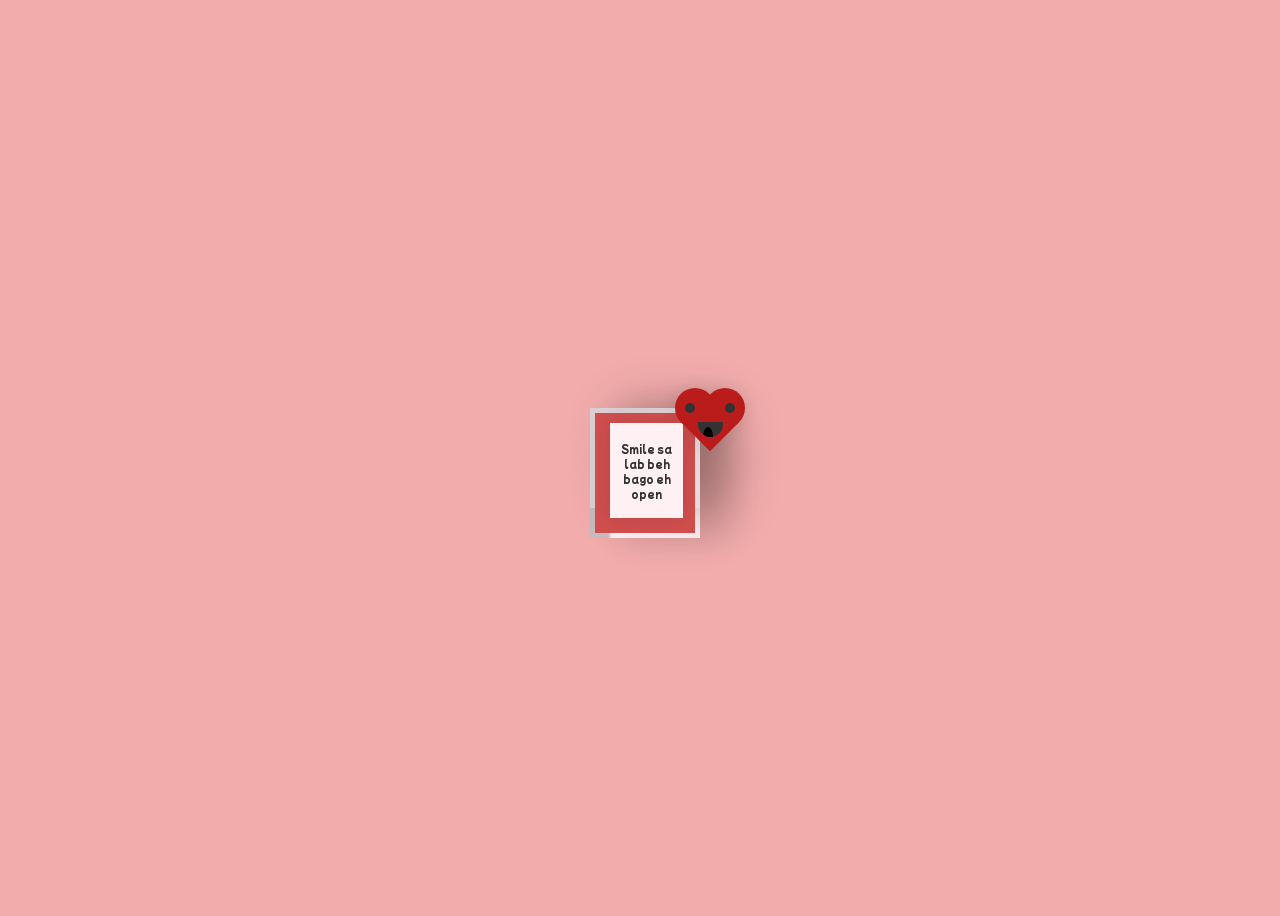
<file: index.html>
<!DOCTYPE html>
<html lang="en">
<head>
    <meta charset="UTF-8">
    <meta name="viewport" content="width=device-width, initial-scale=1.0">
    <title>Document</title>
    <link rel="stylesheet" href="style/style.css">
</head>
<body>
    <div class="valintines-day-card">
        <input type="checkbox" id="open">
        <label class="open" for="open"></label>
        <div class="card-font">
            <div class="note">Smile sa lab beh bago eh open 
                <div class="eyes"></div>
                <div class="smile"></div>
            </div>
        </div>
        <div class="card-inside">
            <div class="text-one">Happy <br> <strong>Valentine's</strong></div>
            <div class="heart"></div>
            <!-- <div class="smile"></div> -->
            <!-- <div class="eyes"></div> -->
                <div class="Message">Click this my lab <br> ➡️<a href="sundog/index.html">IloveYou</a></div>
        </div>
        </div>
</body>
</html>
</file>
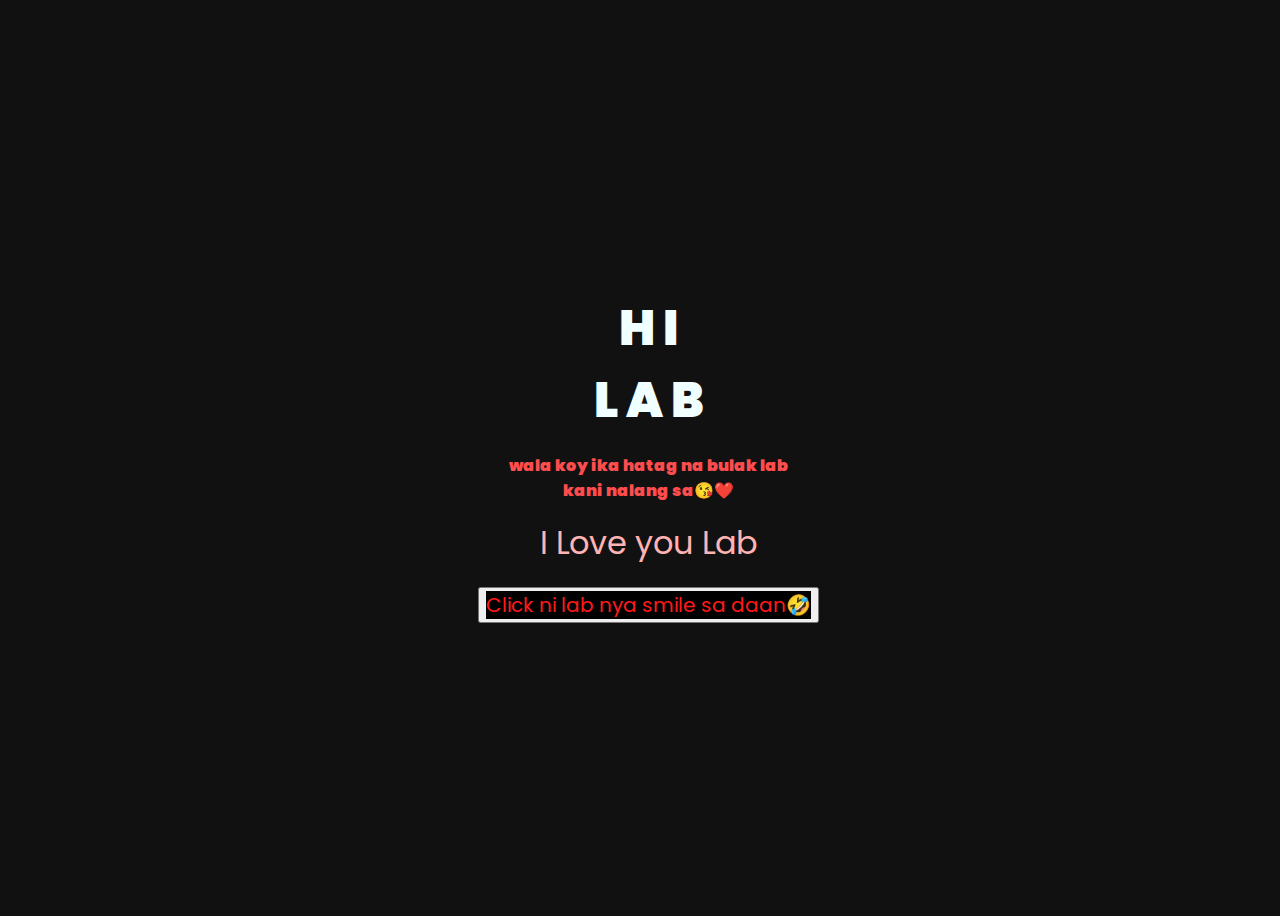
<file: sundog/index.html>
<!DOCTYPE html>
<html lang="en">
<head>
    <meta charset="UTF-8">
    <meta http-equiv="X-UA-Compatible" content="IE=edge">
    <meta name="viewport" content="width=device-width, initial-scale=1.0">
    <link rel="stylesheet" href="css/style.css">
    <link rel="icon" href="img/flowers.png" type="image/x-icon">
    <title>Flowers</title>
</head>
<body>
    <div class="greetings">
    <!-- silahkan menambah kata sesuai keinginan dengan <span>text...</span -->
        <span>H</span>
        <span>I</span> <br>
        <span>L</span>
        <span>A</span>
        <span>B</span> <br>

        <p class="para">wala koy ika hatag na bulak lab <br> kani nalang sa😘❤️ </p>
    </div>
    <div class="description">
        <span class="love">I Love you Lab</span>
    </div>
    <div class="button">
        <button>
            <a href="flower.html"> <span class="click">Click ni lab nya smile sa daan🤣</span></a>
        </button>
        
    </div>


</body>
</html>
</file>
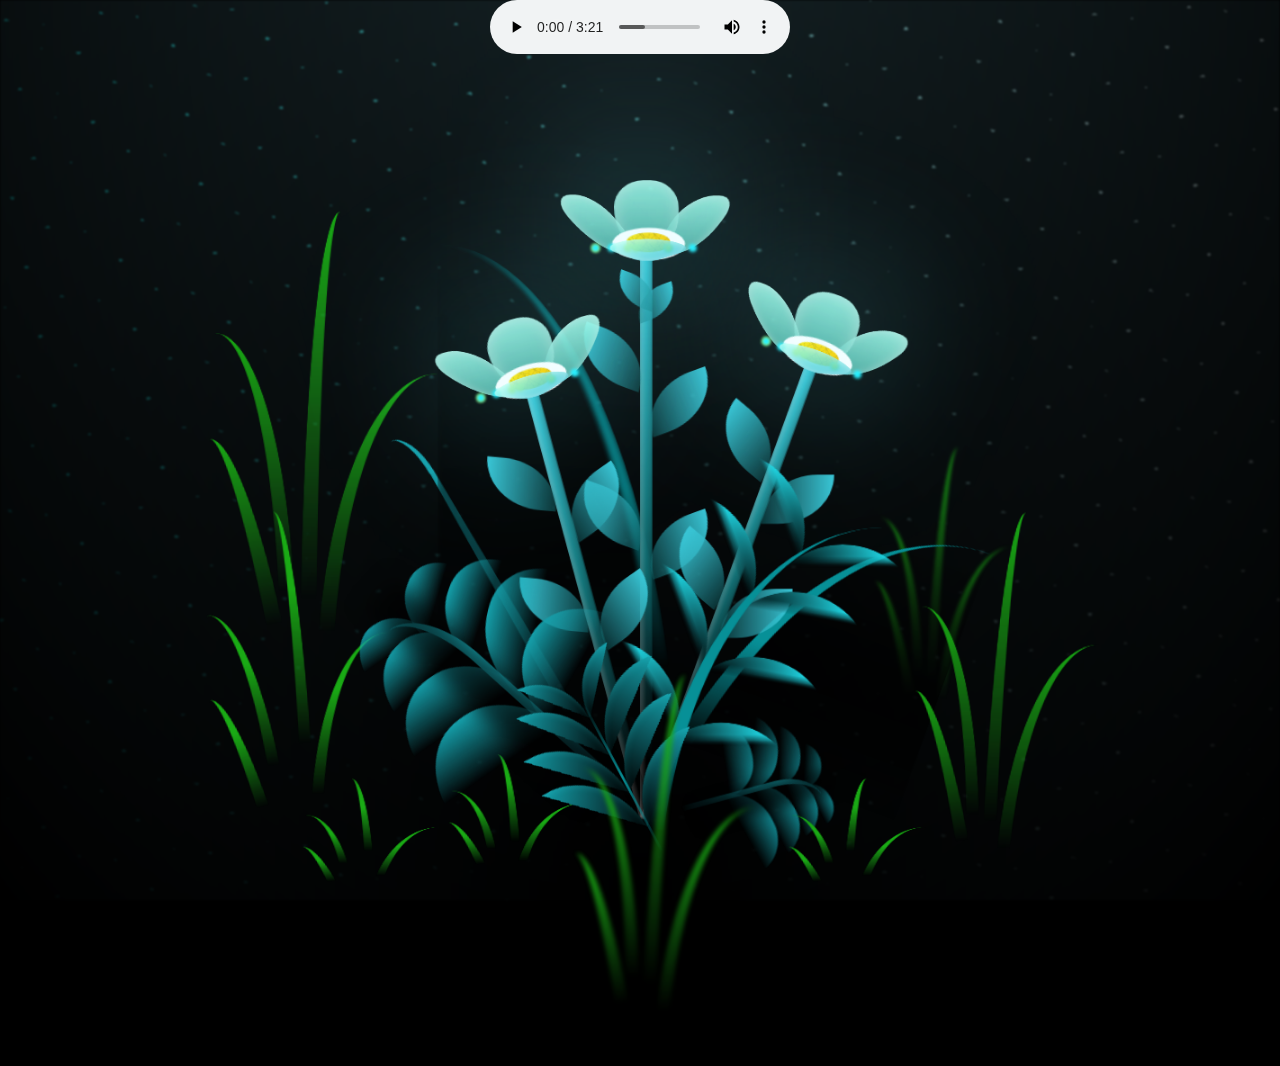
<file: sundog/flower.html>
<!DOCTYPE html>
<html lang="en">
<head>
    <meta charset="UTF-8">
    <meta http-equiv="X-UA-Compatible" content="IE=edge">
    <meta name="viewport" content="width=device-width, initial-scale=1.0">
    <link rel="stylesheet" href="css/main.css">
    <link rel="icon" href="img/flowers.png" type="image/x-icon">
    <title>flowers</title>
</head>
<body class="container">
  <!-- Pembuat code: https://codepen.io/mdusmanansari/pen/BamepLe -->
    <div class="night"></div>
    <div class="flowers">
      <div class="flower flower--1">
        <div class="flower__leafs flower__leafs--1">
          <div class="flower__leaf flower__leaf--1"></div>
          <div class="flower__leaf flower__leaf--2"></div>
          <div class="flower__leaf flower__leaf--3"></div>
          <div class="flower__leaf flower__leaf--4"></div>
          <div class="flower__white-circle"></div>
  
          <div class="flower__light flower__light--1"></div>
          <div class="flower__light flower__light--2"></div>
          <div class="flower__light flower__light--3"></div>
          <div class="flower__light flower__light--4"></div>
          <div class="flower__light flower__light--5"></div>
          <div class="flower__light flower__light--6"></div>
          <div class="flower__light flower__light--7"></div>
          <div class="flower__light flower__light--8"></div>
  
        </div>
        <div class="flower__line">
          <div class="flower__line__leaf flower__line__leaf--1"></div>
          <div class="flower__line__leaf flower__line__leaf--2"></div>
          <div class="flower__line__leaf flower__line__leaf--3"></div>
          <div class="flower__line__leaf flower__line__leaf--4"></div>
          <div class="flower__line__leaf flower__line__leaf--5"></div>
          <div class="flower__line__leaf flower__line__leaf--6"></div>
        </div>
      </div>
  
      <div class="flower flower--2">
        <div class="flower__leafs flower__leafs--2">
          <div class="flower__leaf flower__leaf--1"></div>
          <div class="flower__leaf flower__leaf--2"></div>
          <div class="flower__leaf flower__leaf--3"></div>
          <div class="flower__leaf flower__leaf--4"></div>
          <div class="flower__white-circle"></div>
  
          <div class="flower__light flower__light--1"></div>
          <div class="flower__light flower__light--2"></div>
          <div class="flower__light flower__light--3"></div>
          <div class="flower__light flower__light--4"></div>
          <div class="flower__light flower__light--5"></div>
          <div class="flower__light flower__light--6"></div>
          <div class="flower__light flower__light--7"></div>
          <div class="flower__light flower__light--8"></div>
  
        </div>
        <div class="flower__line">
          <div class="flower__line__leaf flower__line__leaf--1"></div>
          <div class="flower__line__leaf flower__line__leaf--2"></div>
          <div class="flower__line__leaf flower__line__leaf--3"></div>
          <div class="flower__line__leaf flower__line__leaf--4"></div>
        </div>
      </div>
  
      <div class="flower flower--3">
        <div class="flower__leafs flower__leafs--3">
          <div class="flower__leaf flower__leaf--1"></div>
          <div class="flower__leaf flower__leaf--2"></div>
          <div class="flower__leaf flower__leaf--3"></div>
          <div class="flower__leaf flower__leaf--4"></div>
          <div class="flower__white-circle"></div>
  
          <div class="flower__light flower__light--1"></div>
          <div class="flower__light flower__light--2"></div>
          <div class="flower__light flower__light--3"></div>
          <div class="flower__light flower__light--4"></div>
          <div class="flower__light flower__light--5"></div>
          <div class="flower__light flower__light--6"></div>
          <div class="flower__light flower__light--7"></div>
          <div class="flower__light flower__light--8"></div>
  
        </div>
        <div class="flower__line">
          <div class="flower__line__leaf flower__line__leaf--1"></div>
          <div class="flower__line__leaf flower__line__leaf--2"></div>
          <div class="flower__line__leaf flower__line__leaf--3"></div>
          <div class="flower__line__leaf flower__line__leaf--4"></div>
        </div>
      </div>
  
      <div class="grow-ans" style="--d:1.2s">
        <div class="flower__g-long">
          <div class="flower__g-long__top"></div>
          <div class="flower__g-long__bottom"></div>
        </div>
      </div>
  
      <div class="growing-grass">
        <div class="flower__grass flower__grass--1">
          <div class="flower__grass--top"></div>
          <div class="flower__grass--bottom"></div>
          <div class="flower__grass__leaf flower__grass__leaf--1"></div>
          <div class="flower__grass__leaf flower__grass__leaf--2"></div>
          <div class="flower__grass__leaf flower__grass__leaf--3"></div>
          <div class="flower__grass__leaf flower__grass__leaf--4"></div>
          <div class="flower__grass__leaf flower__grass__leaf--5"></div>
          <div class="flower__grass__leaf flower__grass__leaf--6"></div>
          <div class="flower__grass__leaf flower__grass__leaf--7"></div>
          <div class="flower__grass__leaf flower__grass__leaf--8"></div>
          <div class="flower__grass__overlay"></div>
        </div>
      </div>
  
      <div class="growing-grass">
        <div class="flower__grass flower__grass--2">
          <div class="flower__grass--top"></div>
          <div class="flower__grass--bottom"></div>
          <div class="flower__grass__leaf flower__grass__leaf--1"></div>
          <div class="flower__grass__leaf flower__grass__leaf--2"></div>
          <div class="flower__grass__leaf flower__grass__leaf--3"></div>
          <div class="flower__grass__leaf flower__grass__leaf--4"></div>
          <div class="flower__grass__leaf flower__grass__leaf--5"></div>
          <div class="flower__grass__leaf flower__grass__leaf--6"></div>
          <div class="flower__grass__leaf flower__grass__leaf--7"></div>
          <div class="flower__grass__leaf flower__grass__leaf--8"></div>
          <div class="flower__grass__overlay"></div>
        </div>
      </div>
  
      <div class="grow-ans" style="--d:2.4s">
        <div class="flower__g-right flower__g-right--1">
          <div class="leaf"></div>
        </div>
      </div>
  
      <div class="grow-ans" style="--d:2.8s">
        <div class="flower__g-right flower__g-right--2">
          <div class="leaf"></div>
        </div>
      </div>
  
      <div class="grow-ans" style="--d:2.8s">
        <div class="flower__g-front">
          <div class="flower__g-front__leaf-wrapper flower__g-front__leaf-wrapper--1">
            <div class="flower__g-front__leaf"></div>
          </div>
          <div class="flower__g-front__leaf-wrapper flower__g-front__leaf-wrapper--2">
            <div class="flower__g-front__leaf"></div>
          </div>
          <div class="flower__g-front__leaf-wrapper flower__g-front__leaf-wrapper--3">
            <div class="flower__g-front__leaf"></div>
          </div>
          <div class="flower__g-front__leaf-wrapper flower__g-front__leaf-wrapper--4">
            <div class="flower__g-front__leaf"></div>
          </div>
          <div class="flower__g-front__leaf-wrapper flower__g-front__leaf-wrapper--5">
            <div class="flower__g-front__leaf"></div>
          </div>
          <div class="flower__g-front__leaf-wrapper flower__g-front__leaf-wrapper--6">
            <div class="flower__g-front__leaf"></div>
          </div>
          <div class="flower__g-front__leaf-wrapper flower__g-front__leaf-wrapper--7">
            <div class="flower__g-front__leaf"></div>
          </div>
          <div class="flower__g-front__leaf-wrapper flower__g-front__leaf-wrapper--8">
            <div class="flower__g-front__leaf"></div>
          </div>
          <div class="flower__g-front__line"></div>
        </div>
      </div>
  
      <div class="grow-ans" style="--d:3.2s">
        <div class="flower__g-fr">
          <div class="leaf"></div>
          <div class="flower__g-fr__leaf flower__g-fr__leaf--1"></div>
          <div class="flower__g-fr__leaf flower__g-fr__leaf--2"></div>
          <div class="flower__g-fr__leaf flower__g-fr__leaf--3"></div>
          <div class="flower__g-fr__leaf flower__g-fr__leaf--4"></div>
          <div class="flower__g-fr__leaf flower__g-fr__leaf--5"></div>
          <div class="flower__g-fr__leaf flower__g-fr__leaf--6"></div>
          <div class="flower__g-fr__leaf flower__g-fr__leaf--7"></div>
          <div class="flower__g-fr__leaf flower__g-fr__leaf--8"></div>
        </div>
      </div>
  
      <div class="long-g long-g--0">
        <div class="grow-ans" style="--d:3s">
          <div class="leaf leaf--0"></div>
        </div>
        <div class="grow-ans" style="--d:2.2s">
          <div class="leaf leaf--1"></div>
        </div>
        <div class="grow-ans" style="--d:3.4s">
          <div class="leaf leaf--2"></div>
        </div>
        <div class="grow-ans" style="--d:3.6s">
          <div class="leaf leaf--3"></div>
        </div>
      </div>
  
      <div class="long-g long-g--1">
        <div class="grow-ans" style="--d:3.6s">
          <div class="leaf leaf--0"></div>
        </div>
        <div class="grow-ans" style="--d:3.8s">
          <div class="leaf leaf--1"></div>
        </div>
        <div class="grow-ans" style="--d:4s">
          <div class="leaf leaf--2"></div>
        </div>
        <div class="grow-ans" style="--d:4.2s">
          <div class="leaf leaf--3"></div>
        </div>
      </div>
  
      <div class="long-g long-g--2">
        <div class="grow-ans" style="--d:4s">
          <div class="leaf leaf--0"></div>
        </div>
        <div class="grow-ans" style="--d:4.2s">
          <div class="leaf leaf--1"></div>
        </div>
        <div class="grow-ans" style="--d:4.4s">
          <div class="leaf leaf--2"></div>
        </div>
        <div class="grow-ans" style="--d:4.6s">
          <div class="leaf leaf--3"></div>
        </div>
      </div>
  
      <div class="long-g long-g--3">
        <div class="grow-ans" style="--d:4s">
          <div class="leaf leaf--0"></div>
        </div>
        <div class="grow-ans" style="--d:4.2s">
          <div class="leaf leaf--1"></div>
        </div>
        <div class="grow-ans" style="--d:3s">
          <div class="leaf leaf--2"></div>
        </div>
        <div class="grow-ans" style="--d:3.6s">
          <div class="leaf leaf--3"></div>
        </div>
      </div>
  
      <div class="long-g long-g--4">
        <div class="grow-ans" style="--d:4s">
          <div class="leaf leaf--0"></div>
        </div>
        <div class="grow-ans" style="--d:4.2s">
          <div class="leaf leaf--1"></div>
        </div>
        <div class="grow-ans" style="--d:3s">
          <div class="leaf leaf--2"></div>
        </div>
        <div class="grow-ans" style="--d:3.6s">
          <div class="leaf leaf--3"></div>
        </div>
      </div>
  
      <div class="long-g long-g--5">
        <div class="grow-ans" style="--d:4s">
          <div class="leaf leaf--0"></div>
        </div>
        <div class="grow-ans" style="--d:4.2s">
          <div class="leaf leaf--1"></div>
        </div>
        <div class="grow-ans" style="--d:3s">
          <div class="leaf leaf--2"></div>
        </div>
        <div class="grow-ans" style="--d:3.6s">
          <div class="leaf leaf--3"></div>
        </div>
      </div>
  
      <div class="long-g long-g--6">
        <div class="grow-ans" style="--d:4.2s">
          <div class="leaf leaf--0"></div>
        </div>
        <div class="grow-ans" style="--d:4.4s">
          <div class="leaf leaf--1"></div>
        </div>
        <div class="grow-ans" style="--d:4.6s">
          <div class="leaf leaf--2"></div>
        </div>
        <div class="grow-ans" style="--d:4.8s">
          <div class="leaf leaf--3"></div>
        </div>
      </div>
  
      <div class="long-g long-g--7">
        <div class="grow-ans" style="--d:3s">
          <div class="leaf leaf--0"></div>
        </div>
        <div class="grow-ans" style="--d:3.2s">
          <div class="leaf leaf--1"></div>
        </div>
        <div class="grow-ans" style="--d:3.5s">
          <div class="leaf leaf--2"></div>
        </div>
        <div class="grow-ans" style="--d:3.6s">
          <div class="leaf leaf--3"></div>
        </div>
      </div>
    </div>
    <script src="main.js"></script>
    <audio controls autoplay class="music">
      <source src='music/music.mp3' type="audio/mpeg">
    </audio>
  </body>
</html>
</file>
<file: style/style.css>
@import url('https://fonts.googleapis.com/css2?family=Mochiy+Pop+One&display=swap');

body{
    height: 100vh;
    display: flex;
    align-items: center;
    justify-content: center;
    font-family: 'Mochiy Pop One', sans-serif;
    background-color: #f2acac;
}
input#open{
    display: none;
}
.valintines-day-card{
    position: relative;
    width: 100px;
    height: 100px;
    transform-style: preserve-3d;
    transform: perspective(2500px);
    transition: .3s;
}
.card-font{
    position: relative;
    background-color: #fff0f3;
    width:110px;
    height: 100px;
    transform-origin: left;
    box-shadow: inset 100px 20px 100px rgba(0,0,0,.15), 30px 0 50px rgba(0,0,0,.3);
    transition: .3;
}
.card-font:before{
    content:"";
    position: absolute;
    width: 100px;
    height: 120px;
    background-color: #d04e4e;
    top:5px;
    left: 5px;
    
}
.card-inside{
    position: absolute;
    background-color: #fff0f3;
    width: 110px;
    height: 130px;
    z-index: -1;
    left: 0;
    top:0;
    box-shadow: inset 20px 5px 3px rgba(0,0,0,.22),30px 5px 30px rgba(0,0,0,.1);
}
.open{
    position: absolute;
    width: 100px;
    height:115px;
    left: 0;
    top:0;
    background-color: transparent;
    z-index:7;
    cursor: pointer;
    
}
#open:checked ~ .card-font{
    transform: rotateY(-155deg);
    box-shadow: inset 100px 20px 100px rgba(0,0,0,.13), 30px 0 50px rgba(0,0,0,.1);
}
#open:checked ~ .card-font:before{
    z-index:5;
    background-color: #fff0f3;
    width:110px;
    height: 130px;
    top: 0;
    left: 0;
    box-shadow: inset 100px 20px 100px rgba(0,0,0,.1), 30px 0 50px rgba(0,0,0,.1) ;
}
.note{
    position:relative ;
    top: 15px ;
    left: 20px ;
    height:95px ;
    width: 73px;
    color:#333 ;
    background-color: #fff0f3;
    font-size: 10px;
    display: flex;
    align-items: center;
    text-align: center;
    filter: drop-shadow(0 0 10px rgba(0,0,0,0.1));
    animation: beat 2s 2s;
    
}
.note::before, .note::after{
    content:"";
    position: absolute;
    background-color: #ba1c1c;
    width: 40px;
    height: 40px;
    
    
}
.note::before{
    content: "";
    transform: rotate(-45deg);
    top: -20px;
    left: 80px;

}
.note::after{
    border-radius: 50%;
    content: "";
    top: -35px;
    left: 65px;
    box-shadow: 30px 0 #ba1c1c;
    
}
.text-one{
    position: relative;
    color: #333 ;
    font-size: 10px ;
    left: -100px;
    top: 10px;
    width: 300px ;
    text-align: center;
}
.text-one::before, .text-one::after{
    position: absolute;
    left: 5px;
    text-align: center;
    width: 300px;

}

.text-one:before{
    content: "Day";
    top: 25px;
    color: #d04e4e;
    left: 0;
}
.text-one:after{
    content:"Lab";
    top: 37px;
    left: 0;
}
strong{
    color: #d04e4e;
}
.Message{
    top: 55px;
    position: relative;
    left:1px;
    font-family: 'Courier New', Courier, monospace;
    font-size: 8px;
    color: #030202;
    text-align: center;
}
.heart{
    position: relative;
    background-color: #ba1c1c;
    height: 15px;
    width: 15px;
    top: 40px;
    left: 40px;
    transform: rotate(-45deg);
    animation: beat .8s infinite;
    
}
.heart:before, .heart:after{
    content:"";
    position: absolute;
    border-radius: 50%;
    height: 15px;
    width: 15px;
    background-color: #ba1c1c;
}
.heart:before{
    top: -9px;
    left:0;
}
.heart:after{
    left:9px;
    top:0;
}
.smile{
    position: absolute;
    width: 25px;
    height:15px;
    background-color: #333;
    z-index:1;
    border-radius: 0 0 100px 100px;
    top:-1px;
    left:88px;
    overflow: hidden;
}
.smile:before{
    content:"";
    position: absolute;
    border-radius:50%;
    width: 10px ;
    height: 20px;
    background-color: #030202;
    top: 5px;
    left: 5px;
}
.eyes{
    position: absolute;
    border-radius: 50%;
    background-color: #333;
    width:10px;
    height: 10px;
    z-index:1;
    top:-20px;
    left:115px;
    box-shadow: -40px 0 #333;
    transform-origin: 100vh;
    animation: close 1s infinite;
}
@keyframes close{
    0%, 100% {transform: scale(1,.05);}
    5%, 95% {transform: scale(1,1);}
}
@keyframes beat{
    0%, 40%, 10% {transform: scale(1) rotate(-45deg);}
    25%, 60% {transform: scale(1.1) rotate(-45deg);}
}
</file>
<file: sundog/css/style.css>
@import url('https://fonts.googleapis.com/css2?family=Poppins:ital,wght@0,500;1,900&display=swap');
*{
    font-family: 'Poppins',cursive;
}
body{
    color: azure;
    width: 100%;
    height: 100vh;
    display: flex;
    flex-direction: column;
    align-items: center;
    justify-content: center;
    background-color: #111;
}
.greetings{
    font-size: 6rem;
    font-weight: 900;
    
    
}
.greetings > span.greetings{
    animation: beat, glow .5s ease-in-out infinite;
}
@keyframes glow{
    0%, 100%{
        color: #ff5;
        text-shadow: 0 0 12px #39c6d6, 0 0 50px #39c6d6, 0 0 100px #39c6d6;
    }
    10%, 90%{
        color: #ff6666;
        text-shadow: none;
    }
}
.greetings > span.greetings:nth-child(2){
    animation-delay: .10s ;
}
.greetings > span.greetings:nth-child(3){
    animation-delay: .4s ;
}
.greetings > span.greetings:nth-child(4){
    animation-delay: .6s;
}
.greetings > span.greetings:nth-child(5){
    animation-delay: .8s;
}

.description{
    font-size: 10px;
    margin-bottom: 20px;
    color: #ffb3b3;
}

.button a{
    text-decoration: none;
    font-size: 1rem;
    color: #ff1a1a;
    background-color: black;
    font-size:20px;
}

@media screen and (max-width:574px){
    .greetings{
        display: block;
        font-size: 1rem;
        font-weight: 500;
        
    }
    .description{
        font-size: 1rem;
    }
    
    .button a{
        font-size: 1rem;
    }
}
.greetings{
    font-size: 3rem;
    font-weight: 900;
    text-align: center;
}
.greetings > span{
    animation: beat, glow 2.5s ease-in-out infinite;
    
}
@keyframes glow{
    0%, 100%{
        color: #fff;
        text-shadow: 0 0 12px #39c6d6, 0 0 50px #39c6d6, 0 0 100px #39c6d6;
    }
    10%, 90%{
        color: #ff6666;
        text-shadow: none;
    }
}
.para{
    color: #ff4d4d;
    font-size: 1rem;
}
/* adfadfad */
.love{
    font-size: 2rem;
}
</file>
<file: sundog/css/main.css>
*,
*::after,
*::before {
  padding: 0;
  margin: 0;
  box-sizing: border-box;
}

:root {
  --dark-color: #000;
}

body {
  display: flex;
  align-items: flex-end;
  justify-content: center;
  min-height: 100vh;
  background-color: var(--dark-color);
  overflow: hidden;
  perspective: 1000px;
}
.music {
  position: absolute;
  top: 0px;
  
}

.night {
  position: fixed;
  left: 50%;
  top: 0;
  transform: translateX(-50%);
  width: 100%;
  height: 100%;
  filter: blur(0.1vmin);
  background-image: radial-gradient(ellipse at top, transparent 0%, var(--dark-color)), radial-gradient(ellipse at bottom, var(--dark-color), rgba(145, 233, 255, 0.2)), repeating-linear-gradient(220deg, rgb(0, 0, 0) 0px, rgb(0, 0, 0) 19px, transparent 19px, transparent 22px), repeating-linear-gradient(189deg, rgb(0, 0, 0) 0px, rgb(0, 0, 0) 19px, transparent 19px, transparent 22px), repeating-linear-gradient(148deg, rgb(0, 0, 0) 0px, rgb(0, 0, 0) 19px, transparent 19px, transparent 22px), linear-gradient(90deg, rgb(0, 255, 250), rgb(240, 240, 240));
}

.flowers {
  position: relative;
  transform: scale(0.9);
}

.flower {
  position: absolute;
  bottom: 10vmin;
  transform-origin: bottom center;
  z-index: 10;
  --fl-speed: 0.8s;
}
.flower--1 {
  -webkit-animation: moving-flower-1 4s linear infinite;
          animation: moving-flower-1 4s linear infinite;
}
.flower--1 .flower__line {
  height: 70vmin;
  -webkit-animation-delay: 0.3s;
          animation-delay: 0.3s;
}
.flower--1 .flower__line__leaf--1 {
  -webkit-animation: blooming-leaf-right var(--fl-speed) 1.6s backwards;
          animation: blooming-leaf-right var(--fl-speed) 1.6s backwards;
}
.flower--1 .flower__line__leaf--2 {
  -webkit-animation: blooming-leaf-right var(--fl-speed) 1.4s backwards;
          animation: blooming-leaf-right var(--fl-speed) 1.4s backwards;
}
.flower--1 .flower__line__leaf--3 {
  -webkit-animation: blooming-leaf-left var(--fl-speed) 1.2s backwards;
          animation: blooming-leaf-left var(--fl-speed) 1.2s backwards;
}
.flower--1 .flower__line__leaf--4 {
  -webkit-animation: blooming-leaf-left var(--fl-speed) 1s backwards;
          animation: blooming-leaf-left var(--fl-speed) 1s backwards;
}
.flower--1 .flower__line__leaf--5 {
  -webkit-animation: blooming-leaf-right var(--fl-speed) 1.8s backwards;
          animation: blooming-leaf-right var(--fl-speed) 1.8s backwards;
}
.flower--1 .flower__line__leaf--6 {
  -webkit-animation: blooming-leaf-left var(--fl-speed) 2s backwards;
          animation: blooming-leaf-left var(--fl-speed) 2s backwards;
}
.flower--2 {
  left: 50%;
  transform: rotate(20deg);
  -webkit-animation: moving-flower-2 4s linear infinite;
          animation: moving-flower-2 4s linear infinite;
}
.flower--2 .flower__line {
  height: 60vmin;
  -webkit-animation-delay: 0.6s;
          animation-delay: 0.6s;
}
.flower--2 .flower__line__leaf--1 {
  -webkit-animation: blooming-leaf-right var(--fl-speed) 1.9s backwards;
          animation: blooming-leaf-right var(--fl-speed) 1.9s backwards;
}
.flower--2 .flower__line__leaf--2 {
  -webkit-animation: blooming-leaf-right var(--fl-speed) 1.7s backwards;
          animation: blooming-leaf-right var(--fl-speed) 1.7s backwards;
}
.flower--2 .flower__line__leaf--3 {
  -webkit-animation: blooming-leaf-left var(--fl-speed) 1.5s backwards;
          animation: blooming-leaf-left var(--fl-speed) 1.5s backwards;
}
.flower--2 .flower__line__leaf--4 {
  -webkit-animation: blooming-leaf-left var(--fl-speed) 1.3s backwards;
          animation: blooming-leaf-left var(--fl-speed) 1.3s backwards;
}
.flower--3 {
  left: 50%;
  transform: rotate(-15deg);
  -webkit-animation: moving-flower-3 4s linear infinite;
          animation: moving-flower-3 4s linear infinite;
}
.flower--3 .flower__line {
  -webkit-animation-delay: 0.9s;
          animation-delay: 0.9s;
}
.flower--3 .flower__line__leaf--1 {
  -webkit-animation: blooming-leaf-right var(--fl-speed) 2.5s backwards;
          animation: blooming-leaf-right var(--fl-speed) 2.5s backwards;
}
.flower--3 .flower__line__leaf--2 {
  -webkit-animation: blooming-leaf-right var(--fl-speed) 2.3s backwards;
          animation: blooming-leaf-right var(--fl-speed) 2.3s backwards;
}
.flower--3 .flower__line__leaf--3 {
  -webkit-animation: blooming-leaf-left var(--fl-speed) 2.1s backwards;
          animation: blooming-leaf-left var(--fl-speed) 2.1s backwards;
}
.flower--3 .flower__line__leaf--4 {
  -webkit-animation: blooming-leaf-left var(--fl-speed) 1.9s backwards;
          animation: blooming-leaf-left var(--fl-speed) 1.9s backwards;
}
.flower__leafs {
  position: relative;
  -webkit-animation: blooming-flower 2s backwards;
          animation: blooming-flower 2s backwards;
}
.flower__leafs--1 {
  -webkit-animation-delay: 1.1s;
          animation-delay: 1.1s;
}
.flower__leafs--2 {
  -webkit-animation-delay: 1.4s;
          animation-delay: 1.4s;
}
.flower__leafs--3 {
  -webkit-animation-delay: 1.7s;
          animation-delay: 1.7s;
}
.flower__leafs::after {
  content: "";
  position: absolute;
  left: 0;
  top: 0;
  transform: translate(-50%, -100%);
  width: 8vmin;
  height: 8vmin;
  background-color: #6bf0ff;
  filter: blur(10vmin);
}
.flower__leaf {
  position: absolute;
  bottom: 0;
  left: 50%;
  width: 8vmin;
  height: 11vmin;
  border-radius: 51% 49% 47% 53%/44% 45% 55% 69%;
  background-color: #a7ffee;
  background-image: linear-gradient(to top, #54b8aa, #a7ffee);
  transform-origin: bottom center;
  opacity: 0.9;
  box-shadow: inset 0 0 2vmin rgba(255, 255, 255, 0.5);
}
.flower__leaf--1 {
  transform: translate(-10%, 1%) rotateY(40deg) rotateX(-50deg);
}
.flower__leaf--2 {
  transform: translate(-50%, -4%) rotateX(40deg);
}
.flower__leaf--3 {
  transform: translate(-90%, 0%) rotateY(45deg) rotateX(50deg);
}
.flower__leaf--4 {
  width: 8vmin;
  height: 8vmin;
  transform-origin: bottom left;
  border-radius: 4vmin 10vmin 4vmin 4vmin;
  transform: translate(0%, 18%) rotateX(70deg) rotate(-43deg);
  background-image: linear-gradient(to top, #39c6d6, #a7ffee);
  z-index: 1;
  opacity: 0.8;
}
.flower__white-circle {
  position: absolute;
  left: -3.5vmin;
  top: -3vmin;
  width: 9vmin;
  height: 4vmin;
  border-radius: 50%;
  background-color: #fff;
}
.flower__white-circle::after {
  content: "";
  position: absolute;
  left: 50%;
  top: 45%;
  transform: translate(-50%, -50%);
  width: 60%;
  height: 60%;
  border-radius: inherit;
  background-image: repeating-linear-gradient(135deg, rgba(0, 0, 0, 0.03) 0px, rgba(0, 0, 0, 0.03) 1px, transparent 1px, transparent 12px), repeating-linear-gradient(45deg, rgba(0, 0, 0, 0.03) 0px, rgba(0, 0, 0, 0.03) 1px, transparent 1px, transparent 12px), repeating-linear-gradient(67.5deg, rgba(0, 0, 0, 0.03) 0px, rgba(0, 0, 0, 0.03) 1px, transparent 1px, transparent 12px), repeating-linear-gradient(135deg, rgba(0, 0, 0, 0.03) 0px, rgba(0, 0, 0, 0.03) 1px, transparent 1px, transparent 12px), repeating-linear-gradient(45deg, rgba(0, 0, 0, 0.03) 0px, rgba(0, 0, 0, 0.03) 1px, transparent 1px, transparent 12px), repeating-linear-gradient(112.5deg, rgba(0, 0, 0, 0.03) 0px, rgba(0, 0, 0, 0.03) 1px, transparent 1px, transparent 12px), repeating-linear-gradient(112.5deg, rgba(0, 0, 0, 0.03) 0px, rgba(0, 0, 0, 0.03) 1px, transparent 1px, transparent 12px), repeating-linear-gradient(45deg, rgba(0, 0, 0, 0.03) 0px, rgba(0, 0, 0, 0.03) 1px, transparent 1px, transparent 12px), repeating-linear-gradient(22.5deg, rgba(0, 0, 0, 0.03) 0px, rgba(0, 0, 0, 0.03) 1px, transparent 1px, transparent 12px), repeating-linear-gradient(45deg, rgba(0, 0, 0, 0.03) 0px, rgba(0, 0, 0, 0.03) 1px, transparent 1px, transparent 12px), repeating-linear-gradient(22.5deg, rgba(0, 0, 0, 0.03) 0px, rgba(0, 0, 0, 0.03) 1px, transparent 1px, transparent 12px), repeating-linear-gradient(135deg, rgba(0, 0, 0, 0.03) 0px, rgba(0, 0, 0, 0.03) 1px, transparent 1px, transparent 12px), repeating-linear-gradient(157.5deg, rgba(0, 0, 0, 0.03) 0px, rgba(0, 0, 0, 0.03) 1px, transparent 1px, transparent 12px), repeating-linear-gradient(67.5deg, rgba(0, 0, 0, 0.03) 0px, rgba(0, 0, 0, 0.03) 1px, transparent 1px, transparent 12px), repeating-linear-gradient(67.5deg, rgba(0, 0, 0, 0.03) 0px, rgba(0, 0, 0, 0.03) 1px, transparent 1px, transparent 12px), linear-gradient(90deg, rgb(255, 235, 18), rgb(255, 206, 0));
}
.flower__line {
  height: 55vmin;
  width: 1.5vmin;
  background-image: linear-gradient(to left, rgba(0, 0, 0, 0.2), transparent, rgba(255, 255, 255, 0.2)), linear-gradient(to top, transparent 10%, #14757a, #39c6d6);
  box-shadow: inset 0 0 2px rgba(0, 0, 0, 0.5);
  -webkit-animation: grow-flower-tree 4s backwards;
          animation: grow-flower-tree 4s backwards;
}
.flower__line__leaf {
  --w: 7vmin;
  --h: calc(var(--w) + 2vmin);
  position: absolute;
  top: 20%;
  left: 90%;
  width: var(--w);
  height: var(--h);
  border-top-right-radius: var(--h);
  border-bottom-left-radius: var(--h);
  background-image: linear-gradient(to top, rgba(20, 117, 122, 0.4), #39c6d6);
}
.flower__line__leaf--1 {
  transform: rotate(70deg) rotateY(30deg);
}
.flower__line__leaf--2 {
  top: 45%;
  transform: rotate(70deg) rotateY(30deg);
}
.flower__line__leaf--3, .flower__line__leaf--4, .flower__line__leaf--6 {
  border-top-right-radius: 0;
  border-bottom-left-radius: 0;
  border-top-left-radius: var(--h);
  border-bottom-right-radius: var(--h);
  left: -460%;
  top: 12%;
  transform: rotate(-70deg) rotateY(30deg);
}
.flower__line__leaf--4 {
  top: 40%;
}
.flower__line__leaf--5 {
  top: 0;
  transform-origin: left;
  transform: rotate(70deg) rotateY(30deg) scale(0.6);
}
.flower__line__leaf--6 {
  top: -2%;
  left: -450%;
  transform-origin: right;
  transform: rotate(-70deg) rotateY(30deg) scale(0.6);
}
.flower__light {
  position: absolute;
  bottom: 0vmin;
  width: 1vmin;
  height: 1vmin;
  background-color: rgb(255, 251, 0);
  border-radius: 50%;
  filter: blur(0.2vmin);
  -webkit-animation: light-ans 4s linear infinite backwards;
          animation: light-ans 4s linear infinite backwards;
}
.flower__light:nth-child(odd) {
  background-color: #23f0ff;
}
.flower__light--1 {
  left: -2vmin;
  -webkit-animation-delay: 1s;
          animation-delay: 1s;
}
.flower__light--2 {
  left: 3vmin;
  -webkit-animation-delay: 0.5s;
          animation-delay: 0.5s;
}
.flower__light--3 {
  left: -6vmin;
  -webkit-animation-delay: 0.3s;
          animation-delay: 0.3s;
}
.flower__light--4 {
  left: 6vmin;
  -webkit-animation-delay: 0.9s;
          animation-delay: 0.9s;
}
.flower__light--5 {
  left: -1vmin;
  -webkit-animation-delay: 1.5s;
          animation-delay: 1.5s;
}
.flower__light--6 {
  left: -4vmin;
  -webkit-animation-delay: 3s;
          animation-delay: 3s;
}
.flower__light--7 {
  left: 3vmin;
  -webkit-animation-delay: 2s;
          animation-delay: 2s;
}
.flower__light--8 {
  left: -6vmin;
  -webkit-animation-delay: 3.5s;
          animation-delay: 3.5s;
}
.flower__grass {
  --c: #159faa;
  --line-w: 1.5vmin;
  position: absolute;
  bottom: 12vmin;
  left: -7vmin;
  display: flex;
  flex-direction: column;
  align-items: flex-end;
  z-index: 20;
  transform-origin: bottom center;
  transform: rotate(-48deg) rotateY(40deg);
}
.flower__grass--1 {
  -webkit-animation: moving-grass 2s linear infinite;
          animation: moving-grass 2s linear infinite;
}
.flower__grass--2 {
  left: 2vmin;
  bottom: 10vmin;
  transform: scale(0.5) rotate(75deg) rotateX(10deg) rotateY(-200deg);
  opacity: 0.8;
  z-index: 0;
  -webkit-animation: moving-grass--2 1.5s linear infinite;
          animation: moving-grass--2 1.5s linear infinite;
}
.flower__grass--top {
  width: 7vmin;
  height: 10vmin;
  border-top-right-radius: 100%;
  border-right: var(--line-w) solid var(--c);
  transform-origin: bottom center;
  transform: rotate(-2deg);
}
.flower__grass--bottom {
  margin-top: -2px;
  width: var(--line-w);
  height: 25vmin;
  background-image: linear-gradient(to top, transparent, var(--c));
}
.flower__grass__leaf {
  --size: 10vmin;
  position: absolute;
  width: calc(var(--size) * 2.1);
  height: var(--size);
  border-top-left-radius: var(--size);
  border-top-right-radius: var(--size);
  background-image: linear-gradient(to top, transparent, transparent 30%, var(--c));
  z-index: 100;
}
.flower__grass__leaf--1 {
  top: -6%;
  left: 30%;
  --size: 6vmin;
  transform: rotate(-20deg);
  -webkit-animation: growing-grass-ans--1 2s 2.6s backwards;
          animation: growing-grass-ans--1 2s 2.6s backwards;
}
@-webkit-keyframes growing-grass-ans--1 {
  0% {
    transform-origin: bottom left;
    transform: rotate(-20deg) scale(0);
  }
}
@keyframes growing-grass-ans--1 {
  0% {
    transform-origin: bottom left;
    transform: rotate(-20deg) scale(0);
  }
}
.flower__grass__leaf--2 {
  top: -5%;
  left: -110%;
  --size: 6vmin;
  transform: rotate(10deg);
  -webkit-animation: growing-grass-ans--2 2s 2.4s linear backwards;
          animation: growing-grass-ans--2 2s 2.4s linear backwards;
}
@-webkit-keyframes growing-grass-ans--2 {
  0% {
    transform-origin: bottom right;
    transform: rotate(10deg) scale(0);
  }
}
@keyframes growing-grass-ans--2 {
  0% {
    transform-origin: bottom right;
    transform: rotate(10deg) scale(0);
  }
}
.flower__grass__leaf--3 {
  top: 5%;
  left: 60%;
  --size: 8vmin;
  transform: rotate(-18deg) rotateX(-20deg);
  -webkit-animation: growing-grass-ans--3 2s 2.2s linear backwards;
          animation: growing-grass-ans--3 2s 2.2s linear backwards;
}
@-webkit-keyframes growing-grass-ans--3 {
  0% {
    transform-origin: bottom left;
    transform: rotate(-18deg) rotateX(-20deg) scale(0);
  }
}
@keyframes growing-grass-ans--3 {
  0% {
    transform-origin: bottom left;
    transform: rotate(-18deg) rotateX(-20deg) scale(0);
  }
}
.flower__grass__leaf--4 {
  top: 6%;
  left: -135%;
  --size: 8vmin;
  transform: rotate(2deg);
  -webkit-animation: growing-grass-ans--4 2s 2s linear backwards;
          animation: growing-grass-ans--4 2s 2s linear backwards;
}
@-webkit-keyframes growing-grass-ans--4 {
  0% {
    transform-origin: bottom right;
    transform: rotate(2deg) scale(0);
  }
}
@keyframes growing-grass-ans--4 {
  0% {
    transform-origin: bottom right;
    transform: rotate(2deg) scale(0);
  }
}
.flower__grass__leaf--5 {
  top: 20%;
  left: 60%;
  --size: 10vmin;
  transform: rotate(-24deg) rotateX(-20deg);
  -webkit-animation: growing-grass-ans--5 2s 1.8s linear backwards;
          animation: growing-grass-ans--5 2s 1.8s linear backwards;
}
@-webkit-keyframes growing-grass-ans--5 {
  0% {
    transform-origin: bottom left;
    transform: rotate(-24deg) rotateX(-20deg) scale(0);
  }
}
@keyframes growing-grass-ans--5 {
  0% {
    transform-origin: bottom left;
    transform: rotate(-24deg) rotateX(-20deg) scale(0);
  }
}
.flower__grass__leaf--6 {
  top: 22%;
  left: -180%;
  --size: 10vmin;
  transform: rotate(10deg);
  -webkit-animation: growing-grass-ans--6 2s 1.6s linear backwards;
          animation: growing-grass-ans--6 2s 1.6s linear backwards;
}
@-webkit-keyframes growing-grass-ans--6 {
  0% {
    transform-origin: bottom right;
    transform: rotate(10deg) scale(0);
  }
}
@keyframes growing-grass-ans--6 {
  0% {
    transform-origin: bottom right;
    transform: rotate(10deg) scale(0);
  }
}
.flower__grass__leaf--7 {
  top: 39%;
  left: 70%;
  --size: 10vmin;
  transform: rotate(-10deg);
  -webkit-animation: growing-grass-ans--7 2s 1.4s linear backwards;
          animation: growing-grass-ans--7 2s 1.4s linear backwards;
}
@-webkit-keyframes growing-grass-ans--7 {
  0% {
    transform-origin: bottom left;
    transform: rotate(-10deg) scale(0);
  }
}
@keyframes growing-grass-ans--7 {
  0% {
    transform-origin: bottom left;
    transform: rotate(-10deg) scale(0);
  }
}
.flower__grass__leaf--8 {
  top: 40%;
  left: -215%;
  --size: 11vmin;
  transform: rotate(10deg);
  -webkit-animation: growing-grass-ans--8 2s 1.2s linear backwards;
          animation: growing-grass-ans--8 2s 1.2s linear backwards;
}
@-webkit-keyframes growing-grass-ans--8 {
  0% {
    transform-origin: bottom right;
    transform: rotate(10deg) scale(0);
  }
}
@keyframes growing-grass-ans--8 {
  0% {
    transform-origin: bottom right;
    transform: rotate(10deg) scale(0);
  }
}
.flower__grass__overlay {
  position: absolute;
  top: -10%;
  right: 0%;
  width: 100%;
  height: 100%;
  background-color: rgba(0, 0, 0, 0.6);
  filter: blur(1.5vmin);
  z-index: 100;
}
.flower__g-long {
  --w: 2vmin;
  --h: 6vmin;
  --c: #159faa;
  position: absolute;
  bottom: 10vmin;
  left: -3vmin;
  transform-origin: bottom center;
  transform: rotate(-30deg) rotateY(-20deg);
  display: flex;
  flex-direction: column;
  align-items: flex-end;
  -webkit-animation: flower-g-long-ans 3s linear infinite;
          animation: flower-g-long-ans 3s linear infinite;
}
@-webkit-keyframes flower-g-long-ans {
  0%, 100% {
    transform: rotate(-30deg) rotateY(-20deg);
  }
  50% {
    transform: rotate(-32deg) rotateY(-20deg);
  }
}
@keyframes flower-g-long-ans {
  0%, 100% {
    transform: rotate(-30deg) rotateY(-20deg);
  }
  50% {
    transform: rotate(-32deg) rotateY(-20deg);
  }
}
.flower__g-long__top {
  top: calc(var(--h) * -1);
  width: calc(var(--w) + 1vmin);
  height: var(--h);
  border-top-right-radius: 100%;
  border-right: 0.7vmin solid var(--c);
  transform: translate(-0.7vmin, 1vmin);
}
.flower__g-long__bottom {
  width: var(--w);
  height: 50vmin;
  transform-origin: bottom center;
  background-image: linear-gradient(to top, transparent 30%, var(--c));
  box-shadow: inset 0 0 2px rgba(0, 0, 0, 0.5);
  -webkit-clip-path: polygon(35% 0, 65% 1%, 100% 100%, 0% 100%);
          clip-path: polygon(35% 0, 65% 1%, 100% 100%, 0% 100%);
}
.flower__g-right {
  position: absolute;
  bottom: 6vmin;
  left: -2vmin;
  transform-origin: bottom left;
  transform: rotate(20deg);
}
.flower__g-right .leaf {
  width: 30vmin;
  height: 50vmin;
  border-top-left-radius: 100%;
  border-left: 2vmin solid #079097;
  background-image: linear-gradient(to bottom, transparent, var(--dark-color) 60%);
  -webkit-mask-image: linear-gradient(to top, transparent 30%, #079097 60%);
}
.flower__g-right--1 {
  -webkit-animation: flower-g-right-ans 2.5s linear infinite;
          animation: flower-g-right-ans 2.5s linear infinite;
}
.flower__g-right--2 {
  left: 5vmin;
  transform: rotateY(-180deg);
  -webkit-animation: flower-g-right-ans--2 3s linear infinite;
          animation: flower-g-right-ans--2 3s linear infinite;
}
.flower__g-right--2 .leaf {
  height: 75vmin;
  filter: blur(0.3vmin);
  opacity: 0.8;
}
@-webkit-keyframes flower-g-right-ans {
  0%, 100% {
    transform: rotate(20deg);
  }
  50% {
    transform: rotate(24deg) rotateX(-20deg);
  }
}
@keyframes flower-g-right-ans {
  0%, 100% {
    transform: rotate(20deg);
  }
  50% {
    transform: rotate(24deg) rotateX(-20deg);
  }
}
@-webkit-keyframes flower-g-right-ans--2 {
  0%, 100% {
    transform: rotateY(-180deg) rotate(0deg) rotateX(-20deg);
  }
  50% {
    transform: rotateY(-180deg) rotate(6deg) rotateX(-20deg);
  }
}
@keyframes flower-g-right-ans--2 {
  0%, 100% {
    transform: rotateY(-180deg) rotate(0deg) rotateX(-20deg);
  }
  50% {
    transform: rotateY(-180deg) rotate(6deg) rotateX(-20deg);
  }
}
.flower__g-front {
  position: absolute;
  bottom: 6vmin;
  left: 2.5vmin;
  z-index: 100;
  transform-origin: bottom center;
  transform: rotate(-28deg) rotateY(30deg) scale(1.04);
  -webkit-animation: flower__g-front-ans 2s linear infinite;
          animation: flower__g-front-ans 2s linear infinite;
}
@-webkit-keyframes flower__g-front-ans {
  0%, 100% {
    transform: rotate(-28deg) rotateY(30deg) scale(1.04);
  }
  50% {
    transform: rotate(-35deg) rotateY(40deg) scale(1.04);
  }
}
@keyframes flower__g-front-ans {
  0%, 100% {
    transform: rotate(-28deg) rotateY(30deg) scale(1.04);
  }
  50% {
    transform: rotate(-35deg) rotateY(40deg) scale(1.04);
  }
}
.flower__g-front__line {
  width: 0.3vmin;
  height: 20vmin;
  background-image: linear-gradient(to top, transparent, #079097, transparent 100%);
  position: relative;
}
.flower__g-front__leaf-wrapper {
  position: absolute;
  top: 0;
  left: 0;
  transform-origin: bottom left;
  transform: rotate(10deg);
}
.flower__g-front__leaf-wrapper:nth-child(even) {
  left: 0vmin;
  transform: rotateY(-180deg) rotate(5deg);
  -webkit-animation: flower__g-front__leaf-left-ans 1s ease-in backwards;
          animation: flower__g-front__leaf-left-ans 1s ease-in backwards;
}
.flower__g-front__leaf-wrapper:nth-child(odd) {
  -webkit-animation: flower__g-front__leaf-ans 1s ease-in backwards;
          animation: flower__g-front__leaf-ans 1s ease-in backwards;
}
.flower__g-front__leaf-wrapper--1 {
  top: -8vmin;
  transform: scale(0.7);
  -webkit-animation: flower__g-front__leaf-ans 1s 5.5s ease-in backwards !important;
          animation: flower__g-front__leaf-ans 1s 5.5s ease-in backwards !important;
}
.flower__g-front__leaf-wrapper--2 {
  top: -8vmin;
  transform: rotateY(-180deg) scale(0.7) !important;
  -webkit-animation: flower__g-front__leaf-left-ans-2 1s 4.6s ease-in backwards !important;
          animation: flower__g-front__leaf-left-ans-2 1s 4.6s ease-in backwards !important;
}
.flower__g-front__leaf-wrapper--3 {
  top: -3vmin;
  -webkit-animation: flower__g-front__leaf-ans 1s 4.6s ease-in backwards;
          animation: flower__g-front__leaf-ans 1s 4.6s ease-in backwards;
}
.flower__g-front__leaf-wrapper--4 {
  top: -3vmin;
  transform: rotateY(-180deg) scale(0.9) !important;
  -webkit-animation: flower__g-front__leaf-left-ans-2 1s 4.6s ease-in backwards !important;
          animation: flower__g-front__leaf-left-ans-2 1s 4.6s ease-in backwards !important;
}
@-webkit-keyframes flower__g-front__leaf-left-ans-2 {
  0% {
    transform: rotateY(-180deg) scale(0);
  }
}
@keyframes flower__g-front__leaf-left-ans-2 {
  0% {
    transform: rotateY(-180deg) scale(0);
  }
}
.flower__g-front__leaf-wrapper--5, .flower__g-front__leaf-wrapper--6 {
  top: 2vmin;
}
.flower__g-front__leaf-wrapper--7, .flower__g-front__leaf-wrapper--8 {
  top: 6.5vmin;
}
.flower__g-front__leaf-wrapper--2 {
  -webkit-animation-delay: 5.2s !important;
          animation-delay: 5.2s !important;
}
.flower__g-front__leaf-wrapper--3 {
  -webkit-animation-delay: 4.9s !important;
          animation-delay: 4.9s !important;
}
.flower__g-front__leaf-wrapper--5 {
  -webkit-animation-delay: 4.3s !important;
          animation-delay: 4.3s !important;
}
.flower__g-front__leaf-wrapper--6 {
  -webkit-animation-delay: 4.1s !important;
          animation-delay: 4.1s !important;
}
.flower__g-front__leaf-wrapper--7 {
  -webkit-animation-delay: 3.8s !important;
          animation-delay: 3.8s !important;
}
.flower__g-front__leaf-wrapper--8 {
  -webkit-animation-delay: 3.5s !important;
          animation-delay: 3.5s !important;
}
@-webkit-keyframes flower__g-front__leaf-ans {
  0% {
    transform: rotate(10deg) scale(0);
  }
}
@keyframes flower__g-front__leaf-ans {
  0% {
    transform: rotate(10deg) scale(0);
  }
}
@-webkit-keyframes flower__g-front__leaf-left-ans {
  0% {
    transform: rotateY(-180deg) rotate(5deg) scale(0);
  }
}
@keyframes flower__g-front__leaf-left-ans {
  0% {
    transform: rotateY(-180deg) rotate(5deg) scale(0);
  }
}
.flower__g-front__leaf {
  width: 10vmin;
  height: 10vmin;
  border-radius: 100% 0% 0% 100%/100% 100% 0% 0%;
  box-shadow: inset 0 2px 1vmin hsla(184deg, 97%, 58%, 0.2);
  background-image: linear-gradient(to bottom left, transparent, var(--dark-color)), linear-gradient(to bottom right, #159faa 50%, transparent 50%, transparent);
  -webkit-mask-image: linear-gradient(to bottom right, #159faa 50%, transparent 50%, transparent);
  mask-image: linear-gradient(to bottom right, #159faa 50%, transparent 50%, transparent);
}
.flower__g-fr {
  position: absolute;
  bottom: -4vmin;
  left: vmin;
  transform-origin: bottom left;
  z-index: 10;
  -webkit-animation: flower__g-fr-ans 2s linear infinite;
          animation: flower__g-fr-ans 2s linear infinite;
}
@-webkit-keyframes flower__g-fr-ans {
  0%, 100% {
    transform: rotate(2deg);
  }
  50% {
    transform: rotate(4deg);
  }
}
@keyframes flower__g-fr-ans {
  0%, 100% {
    transform: rotate(2deg);
  }
  50% {
    transform: rotate(4deg);
  }
}
.flower__g-fr .leaf {
  width: 30vmin;
  height: 50vmin;
  border-top-left-radius: 100%;
  border-left: 2vmin solid #079097;
  -webkit-mask-image: linear-gradient(to top, transparent 25%, #079097 50%);
  position: relative;
  z-index: 1;
}
.flower__g-fr__leaf {
  position: absolute;
  top: 0;
  left: 0;
  width: 10vmin;
  height: 10vmin;
  border-radius: 100% 0% 0% 100%/100% 100% 0% 0%;
  box-shadow: inset 0 2px 1vmin hsla(184deg, 97%, 58%, 0.2);
  background-image: linear-gradient(to bottom left, transparent, var(--dark-color) 98%), linear-gradient(to bottom right, #23f0ff 45%, transparent 50%, transparent);
  -webkit-mask-image: linear-gradient(135deg, #159faa 40%, transparent 50%, transparent);
}
.flower__g-fr__leaf--1 {
  left: 20vmin;
  transform: rotate(45deg);
  -webkit-animation: flower__g-fr-leaft-ans-1 0.5s 5.2s linear backwards;
          animation: flower__g-fr-leaft-ans-1 0.5s 5.2s linear backwards;
}
@-webkit-keyframes flower__g-fr-leaft-ans-1 {
  0% {
    transform-origin: left;
    transform: rotate(45deg) scale(0);
  }
}
@keyframes flower__g-fr-leaft-ans-1 {
  0% {
    transform-origin: left;
    transform: rotate(45deg) scale(0);
  }
}
.flower__g-fr__leaf--2 {
  left: 12vmin;
  top: -7vmin;
  transform: rotate(25deg) rotateY(-180deg);
  -webkit-animation: flower__g-fr-leaft-ans-6 0.5s 5s linear backwards;
          animation: flower__g-fr-leaft-ans-6 0.5s 5s linear backwards;
}
.flower__g-fr__leaf--3 {
  left: 15vmin;
  top: 6vmin;
  transform: rotate(55deg);
  -webkit-animation: flower__g-fr-leaft-ans-5 0.5s 4.8s linear backwards;
          animation: flower__g-fr-leaft-ans-5 0.5s 4.8s linear backwards;
}
.flower__g-fr__leaf--4 {
  left: 6vmin;
  top: -2vmin;
  transform: rotate(25deg) rotateY(-180deg);
  -webkit-animation: flower__g-fr-leaft-ans-6 0.5s 4.6s linear backwards;
          animation: flower__g-fr-leaft-ans-6 0.5s 4.6s linear backwards;
}
.flower__g-fr__leaf--5 {
  left: 10vmin;
  top: 14vmin;
  transform: rotate(55deg);
  -webkit-animation: flower__g-fr-leaft-ans-5 0.5s 4.4s linear backwards;
          animation: flower__g-fr-leaft-ans-5 0.5s 4.4s linear backwards;
}
@-webkit-keyframes flower__g-fr-leaft-ans-5 {
  0% {
    transform-origin: left;
    transform: rotate(55deg) scale(0);
  }
}
@keyframes flower__g-fr-leaft-ans-5 {
  0% {
    transform-origin: left;
    transform: rotate(55deg) scale(0);
  }
}
.flower__g-fr__leaf--6 {
  left: 0vmin;
  top: 6vmin;
  transform: rotate(25deg) rotateY(-180deg);
  -webkit-animation: flower__g-fr-leaft-ans-6 0.5s 4.2s linear backwards;
          animation: flower__g-fr-leaft-ans-6 0.5s 4.2s linear backwards;
}
@-webkit-keyframes flower__g-fr-leaft-ans-6 {
  0% {
    transform-origin: right;
    transform: rotate(25deg) rotateY(-180deg) scale(0);
  }
}
@keyframes flower__g-fr-leaft-ans-6 {
  0% {
    transform-origin: right;
    transform: rotate(25deg) rotateY(-180deg) scale(0);
  }
}
.flower__g-fr__leaf--7 {
  left: 5vmin;
  top: 22vmin;
  transform: rotate(45deg);
  -webkit-animation: flower__g-fr-leaft-ans-7 0.5s 4s linear backwards;
          animation: flower__g-fr-leaft-ans-7 0.5s 4s linear backwards;
}
@-webkit-keyframes flower__g-fr-leaft-ans-7 {
  0% {
    transform-origin: left;
    transform: rotate(45deg) scale(0);
  }
}
@keyframes flower__g-fr-leaft-ans-7 {
  0% {
    transform-origin: left;
    transform: rotate(45deg) scale(0);
  }
}
.flower__g-fr__leaf--8 {
  left: -4vmin;
  top: 15vmin;
  transform: rotate(15deg) rotateY(-180deg);
  -webkit-animation: flower__g-fr-leaft-ans-8 0.5s 3.8s linear backwards;
          animation: flower__g-fr-leaft-ans-8 0.5s 3.8s linear backwards;
}
@-webkit-keyframes flower__g-fr-leaft-ans-8 {
  0% {
    transform-origin: right;
    transform: rotate(15deg) rotateY(-180deg) scale(0);
  }
}
@keyframes flower__g-fr-leaft-ans-8 {
  0% {
    transform-origin: right;
    transform: rotate(15deg) rotateY(-180deg) scale(0);
  }
}

.long-g {
  position: absolute;
  bottom: 25vmin;
  left: -42vmin;
  transform-origin: bottom left;
}
.long-g--1 {
  bottom: 0vmin;
  transform: scale(0.8) rotate(-5deg);
}
.long-g--1 .leaf {
  -webkit-mask-image: linear-gradient(to top, transparent 40%, #079097 80%) !important;
}
.long-g--1 .leaf--1 {
  --w: 5vmin;
  --h: 60vmin;
  left: -2vmin;
  transform: rotate(3deg) rotateY(-180deg);
}
.long-g--2, .long-g--3 {
  bottom: -3vmin;
  left: -35vmin;
  transform-origin: center;
  transform: scale(0.6) rotateX(60deg);
}
.long-g--2 .leaf, .long-g--3 .leaf {
  -webkit-mask-image: linear-gradient(to top, transparent 50%, #079097 80%) !important;
}
.long-g--2 .leaf--1, .long-g--3 .leaf--1 {
  left: -1vmin;
  transform: rotateY(-180deg);
}
.long-g--3 {
  left: -17vmin;
  bottom: 0vmin;
}
.long-g--3 .leaf {
  -webkit-mask-image: linear-gradient(to top, transparent 40%, #079097 80%) !important;
}
.long-g--4 {
  left: 25vmin;
  bottom: -3vmin;
  transform-origin: center;
  transform: scale(0.6) rotateX(60deg);
}
.long-g--4 .leaf {
  -webkit-mask-image: linear-gradient(to top, transparent 50%, #079097 80%) !important;
}
.long-g--5 {
  left: 42vmin;
  bottom: 0vmin;
  transform: scale(0.8) rotate(2deg);
}
.long-g--6 {
  left: 0vmin;
  bottom: -20vmin;
  z-index: 100;
  filter: blur(0.3vmin);
  transform: scale(0.8) rotate(2deg);
}
.long-g--7 {
  left: 35vmin;
  bottom: 20vmin;
  z-index: -1;
  filter: blur(0.3vmin);
  transform: scale(0.6) rotate(2deg);
  opacity: 0.7;
}
.long-g .leaf {
  --w: 15vmin;
  --h: 40vmin;
  --c: #1aaa15;
  position: absolute;
  bottom: 0;
  width: var(--w);
  height: var(--h);
  border-top-left-radius: 100%;
  border-left: 2vmin solid var(--c);
  -webkit-mask-image: linear-gradient(to top, transparent 20%, var(--dark-color));
  transform-origin: bottom center;
}
.long-g .leaf--0 {
  left: 2vmin;
  -webkit-animation: leaf-ans-1 4s linear infinite;
          animation: leaf-ans-1 4s linear infinite;
}
.long-g .leaf--1 {
  --w: 5vmin;
  --h: 60vmin;
  -webkit-animation: leaf-ans-1 4s linear infinite;
          animation: leaf-ans-1 4s linear infinite;
}
.long-g .leaf--2 {
  --w: 10vmin;
  --h: 40vmin;
  left: -0.5vmin;
  bottom: 5vmin;
  transform-origin: bottom left;
  transform: rotateY(-180deg);
  -webkit-animation: leaf-ans-2 3s linear infinite;
          animation: leaf-ans-2 3s linear infinite;
}
.long-g .leaf--3 {
  --w: 5vmin;
  --h: 30vmin;
  left: -1vmin;
  bottom: 3.2vmin;
  transform-origin: bottom left;
  transform: rotate(-10deg) rotateY(-180deg);
  -webkit-animation: leaf-ans-3 3s linear infinite;
          animation: leaf-ans-3 3s linear infinite;
}

@-webkit-keyframes leaf-ans-1 {
  0%, 100% {
    transform: rotate(-5deg) scale(1);
  }
  50% {
    transform: rotate(5deg) scale(1.1);
  }
}

@keyframes leaf-ans-1 {
  0%, 100% {
    transform: rotate(-5deg) scale(1);
  }
  50% {
    transform: rotate(5deg) scale(1.1);
  }
}
@-webkit-keyframes leaf-ans-2 {
  0%, 100% {
    transform: rotateY(-180deg) rotate(5deg);
  }
  50% {
    transform: rotateY(-180deg) rotate(0deg) scale(1.1);
  }
}
@keyframes leaf-ans-2 {
  0%, 100% {
    transform: rotateY(-180deg) rotate(5deg);
  }
  50% {
    transform: rotateY(-180deg) rotate(0deg) scale(1.1);
  }
}
@-webkit-keyframes leaf-ans-3 {
  0%, 100% {
    transform: rotate(-10deg) rotateY(-180deg);
  }
  50% {
    transform: rotate(-20deg) rotateY(-180deg);
  }
}
@keyframes leaf-ans-3 {
  0%, 100% {
    transform: rotate(-10deg) rotateY(-180deg);
  }
  50% {
    transform: rotate(-20deg) rotateY(-180deg);
  }
}
.grow-ans {
  -webkit-animation: grow-ans 2s var(--d) backwards;
          animation: grow-ans 2s var(--d) backwards;
}

@-webkit-keyframes grow-ans {
  0% {
    transform: scale(0);
    opacity: 0;
  }
}

@keyframes grow-ans {
  0% {
    transform: scale(0);
    opacity: 0;
  }
}
@-webkit-keyframes light-ans {
  0% {
    opacity: 0;
    transform: translateY(0vmin);
  }
  25% {
    opacity: 1;
    transform: translateY(-5vmin) translateX(-2vmin);
  }
  50% {
    opacity: 1;
    transform: translateY(-15vmin) translateX(2vmin);
    filter: blur(0.2vmin);
  }
  75% {
    transform: translateY(-20vmin) translateX(-2vmin);
    filter: blur(0.2vmin);
  }
  100% {
    transform: translateY(-30vmin);
    opacity: 0;
    filter: blur(1vmin);
  }
}
@keyframes light-ans {
  0% {
    opacity: 0;
    transform: translateY(0vmin);
  }
  25% {
    opacity: 1;
    transform: translateY(-5vmin) translateX(-2vmin);
  }
  50% {
    opacity: 1;
    transform: translateY(-15vmin) translateX(2vmin);
    filter: blur(0.2vmin);
  }
  75% {
    transform: translateY(-20vmin) translateX(-2vmin);
    filter: blur(0.2vmin);
  }
  100% {
    transform: translateY(-30vmin);
    opacity: 0;
    filter: blur(1vmin);
  }
}
@-webkit-keyframes moving-flower-1 {
  0%, 100% {
    transform: rotate(2deg);
  }
  50% {
    transform: rotate(-2deg);
  }
}
@keyframes moving-flower-1 {
  0%, 100% {
    transform: rotate(2deg);
  }
  50% {
    transform: rotate(-2deg);
  }
}
@-webkit-keyframes moving-flower-2 {
  0%, 100% {
    transform: rotate(18deg);
  }
  50% {
    transform: rotate(14deg);
  }
}
@keyframes moving-flower-2 {
  0%, 100% {
    transform: rotate(18deg);
  }
  50% {
    transform: rotate(14deg);
  }
}
@-webkit-keyframes moving-flower-3 {
  0%, 100% {
    transform: rotate(-18deg);
  }
  50% {
    transform: rotate(-20deg) rotateY(-10deg);
  }
}
@keyframes moving-flower-3 {
  0%, 100% {
    transform: rotate(-18deg);
  }
  50% {
    transform: rotate(-20deg) rotateY(-10deg);
  }
}
@-webkit-keyframes blooming-leaf-right {
  0% {
    transform-origin: left;
    transform: rotate(70deg) rotateY(30deg) scale(0);
  }
}
@keyframes blooming-leaf-right {
  0% {
    transform-origin: left;
    transform: rotate(70deg) rotateY(30deg) scale(0);
  }
}
@-webkit-keyframes blooming-leaf-left {
  0% {
    transform-origin: right;
    transform: rotate(-70deg) rotateY(30deg) scale(0);
  }
}
@keyframes blooming-leaf-left {
  0% {
    transform-origin: right;
    transform: rotate(-70deg) rotateY(30deg) scale(0);
  }
}
@-webkit-keyframes grow-flower-tree {
  0% {
    height: 0;
    border-radius: 1vmin;
  }
}
@keyframes grow-flower-tree {
  0% {
    height: 0;
    border-radius: 1vmin;
  }
}
@-webkit-keyframes blooming-flower {
  0% {
    transform: scale(0);
  }
}
@keyframes blooming-flower {
  0% {
    transform: scale(0);
  }
}
@-webkit-keyframes moving-grass {
  0%, 100% {
    transform: rotate(-48deg) rotateY(40deg);
  }
  50% {
    transform: rotate(-50deg) rotateY(40deg);
  }
}
@keyframes moving-grass {
  0%, 100% {
    transform: rotate(-48deg) rotateY(40deg);
  }
  50% {
    transform: rotate(-50deg) rotateY(40deg);
  }
}
@-webkit-keyframes moving-grass--2 {
  0%, 100% {
    transform: scale(0.5) rotate(75deg) rotateX(10deg) rotateY(-200deg);
  }
  50% {
    transform: scale(0.5) rotate(79deg) rotateX(10deg) rotateY(-200deg);
  }
}
@keyframes moving-grass--2 {
  0%, 100% {
    transform: scale(0.5) rotate(75deg) rotateX(10deg) rotateY(-200deg);
  }
  50% {
    transform: scale(0.5) rotate(79deg) rotateX(10deg) rotateY(-200deg);
  }
}
.growing-grass {
  -webkit-animation: growing-grass-ans 1s 2s backwards;
          animation: growing-grass-ans 1s 2s backwards;
}

@-webkit-keyframes growing-grass-ans {
  0% {
    transform: scale(0);
  }
}

@keyframes growing-grass-ans {
  0% {
    transform: scale(0);
  }
}
.container * {
  -webkit-animation-play-state: paused !important;
          animation-play-state: paused !important;
}/*# sourceMappingURL=main.css.map */
</file>
